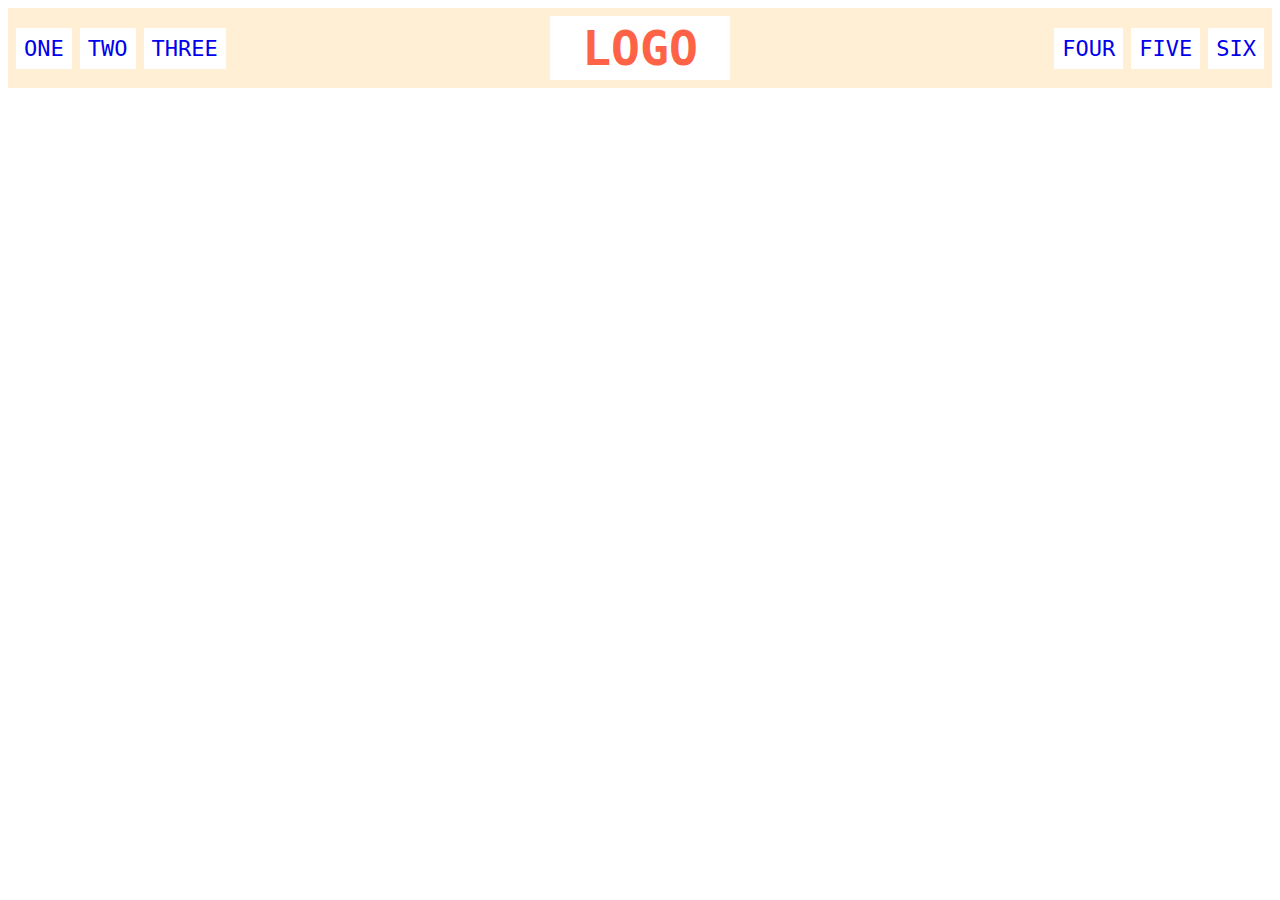
<file: flex/02-flex-header/index.html>
<!DOCTYPE html>
<html lang="en">
  <head>
    <meta charset="UTF-8">
    <meta http-equiv="X-UA-Compatible" content="IE=edge">
    <meta name="viewport" content="width=device-width, initial-scale=1.0">
    <title>Flex Header</title>
    <link rel="stylesheet" href="style.css">
  </head>
  <body>
    <div class="header">
      
      <div class="left-links">
        <ul>
          <li><a href="#">ONE</a></li>
          <li><a href="#">TWO</a></li>
          <li><a href="#">THREE</a></li>
        </ul>
      </div>
      
      <div class="logo">LOGO</div>
      
      <div class="right-links">
        <ul>
          <li><a href="#">FOUR</a></li>
          <li><a href="#">FIVE</a></li>
          <li><a href="#">SIX</a></li>
        </ul>
      </div>

    </div>
  </body>
</html>
</file>
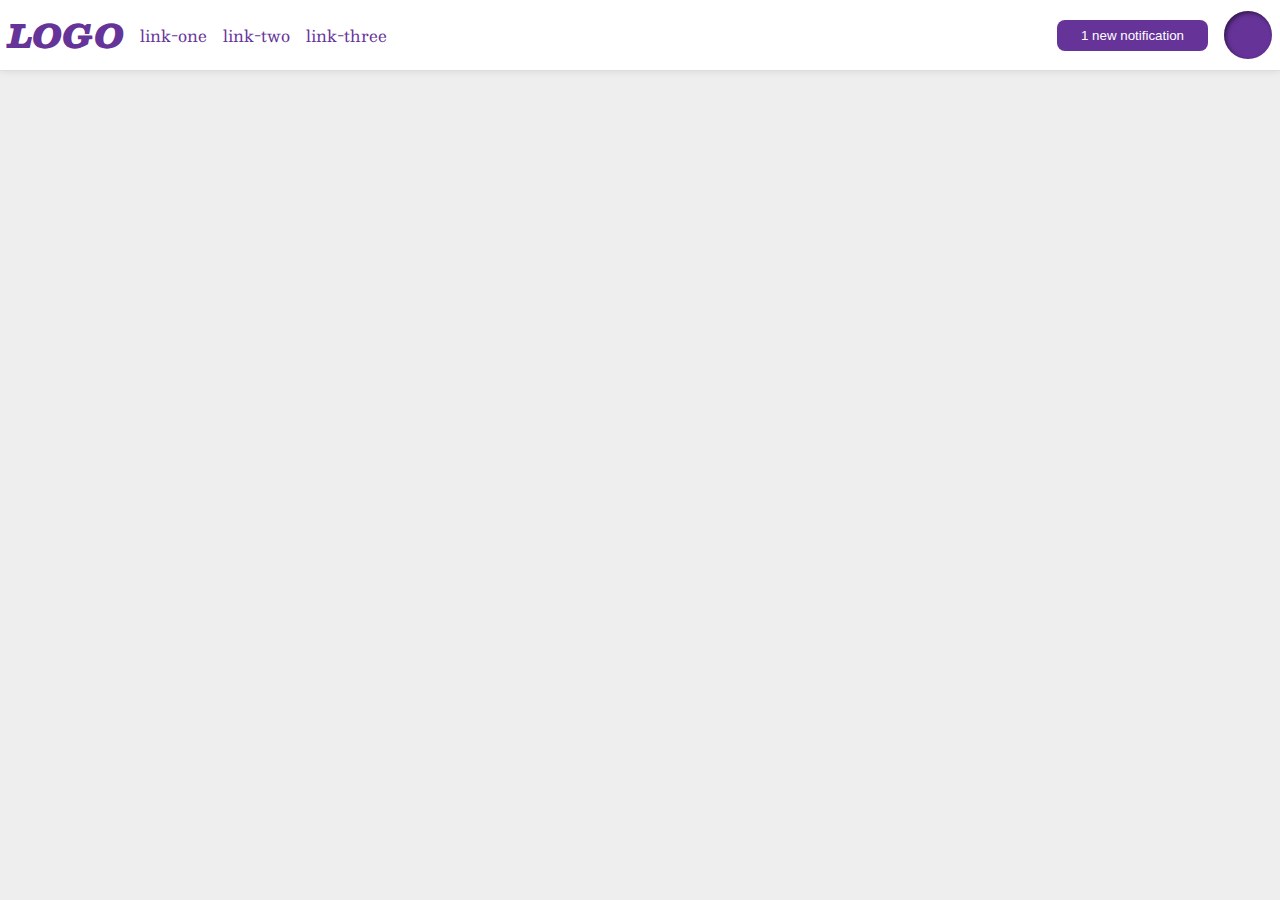
<file: flex/03-flex-header-2/index.html>
<!DOCTYPE html>
<html lang="en">
  <head>
    <meta charset="UTF-8">
    <meta http-equiv="X-UA-Compatible" content="IE=edge">
    <meta name="viewport" content="width=device-width, initial-scale=1.0">
    <title>Flex Header 2</title>
    <link rel="stylesheet" href="style.css">
  </head>
  <body>
    
    <div class="header">
      
      <div class="logo-link">
        <div class="logo">
          LOGO
        </div>
        
        <ul class="links">
          <li><a href="google.com">link-one</a></li>
          <li><a href="google.com">link-two</a></li>
          <li><a href="google.com">link-three</a></li>
        </ul>
      </div>
      
      <div class="notif-profile">
        <button class="notifications">
          1 new notification
        </button>
        <div class="profile-image"></div>
      </div>
    
    </div>
  
  </body>
</html>
</file>
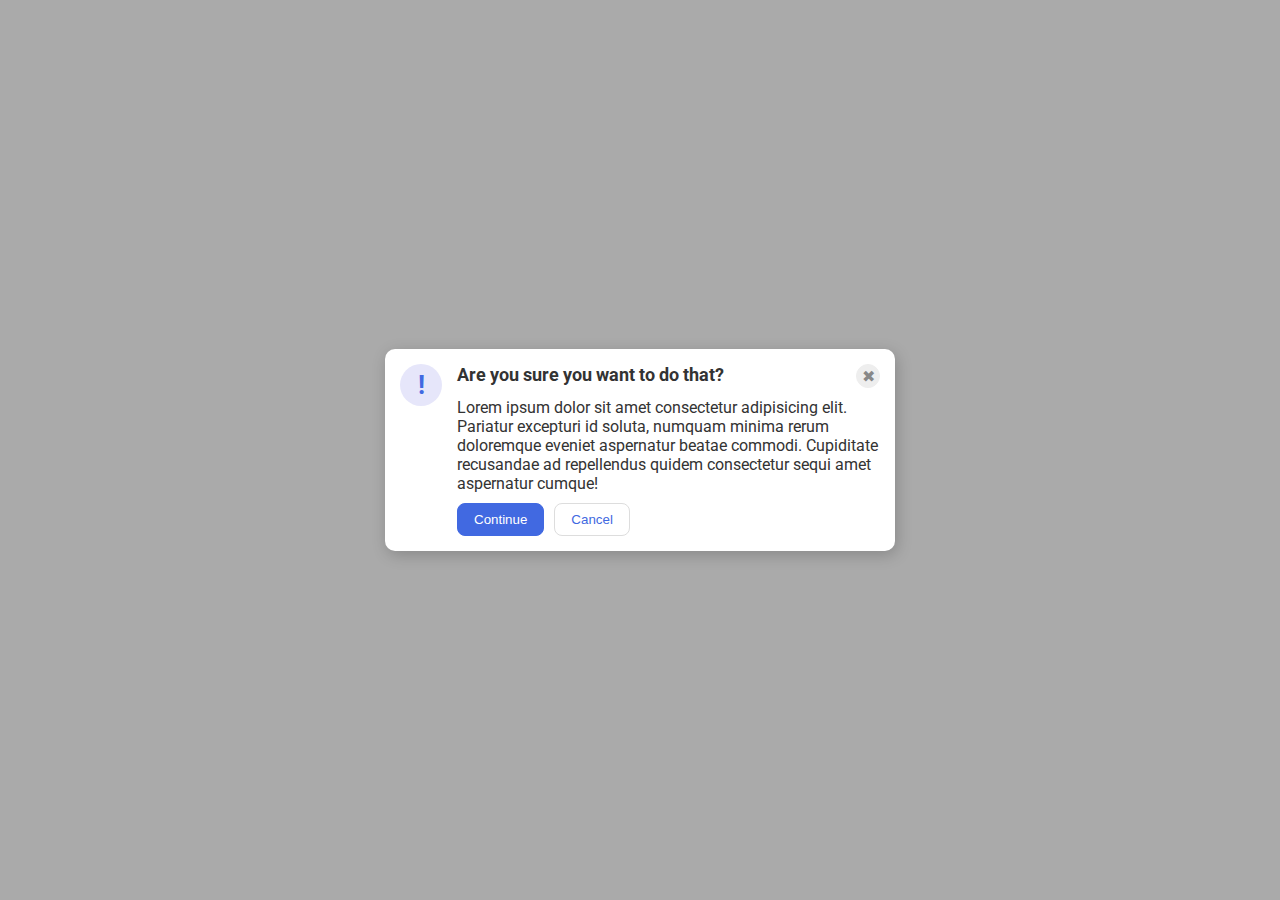
<file: flex/05-flex-modal/index.html>
<!DOCTYPE html>
<html lang="en">
  <head>
    <meta charset="UTF-8">
    <meta http-equiv="X-UA-Compatible" content="IE=edge">
    <meta name="viewport" content="width=device-width, initial-scale=1.0">
    <link rel="stylesheet" href="style.css">
    <title>Modal</title>
  </head>
  <body>

    <div class="modal">

      <div class="icon">!</div>
      <div class="top">
        <div class="header">Are you sure you want to do that?</div>
        <button class="close-button">✖</button>
        
        <div class="text">Lorem ipsum dolor sit amet consectetur adipisicing elit. Pariatur excepturi id soluta, numquam minima rerum doloremque eveniet aspernatur beatae commodi. Cupiditate recusandae ad repellendus quidem consectetur sequi amet aspernatur cumque!</div>        
        <button class="continue">Continue</button>
        <button class="cancel">Cancel</button>
      </div>
    </div>

  </body>
</html>
</file>
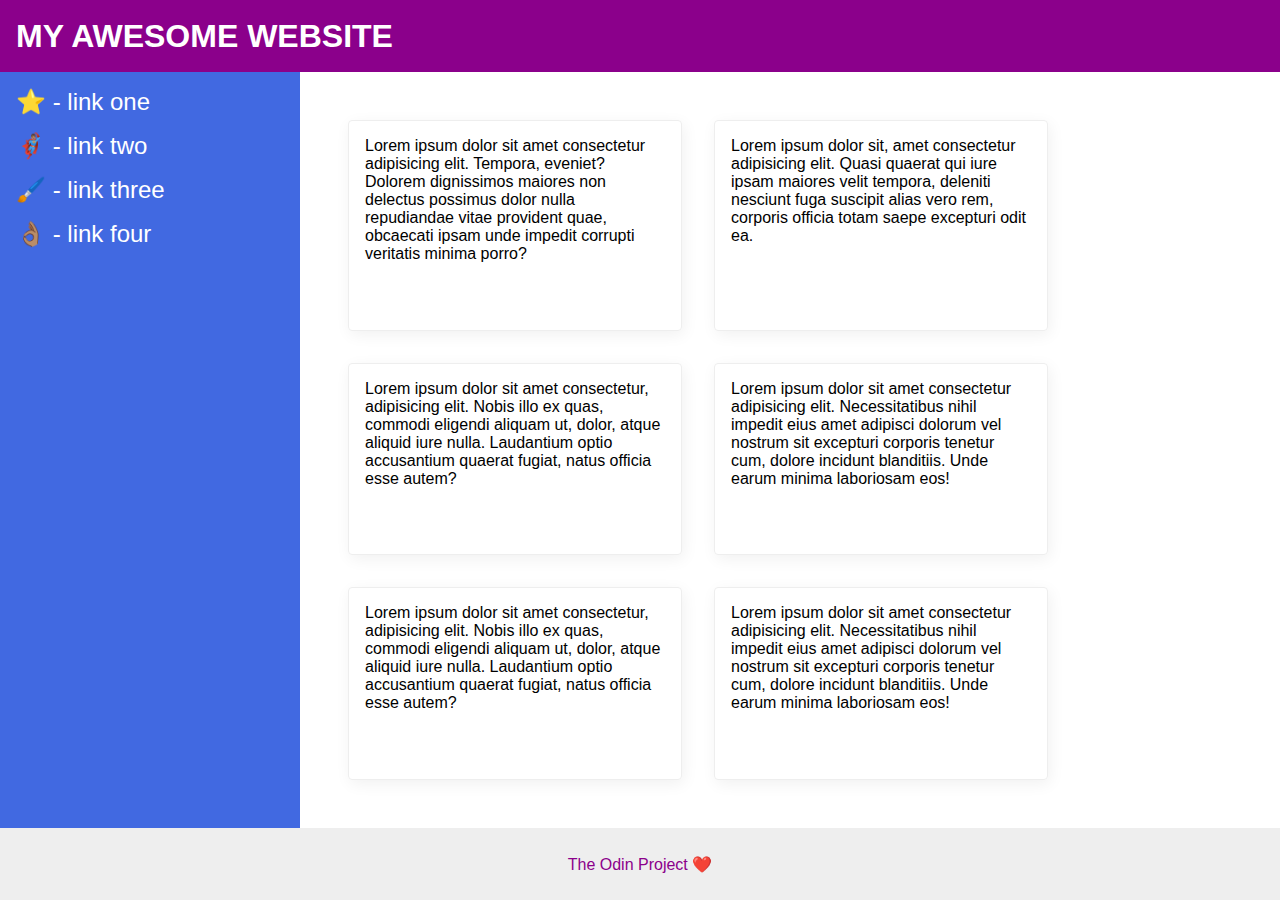
<file: flex/07-flex-layout-2/index.html>
<!DOCTYPE html>
<html lang="en">
  <head>
    <meta charset="UTF-8">
    <meta http-equiv="X-UA-Compatible" content="IE=edge">
    <meta name="viewport" content="width=device-width, initial-scale=1.0">
    <title>The Holy Grail</title>
    <link rel="stylesheet" href="style.css">
  </head>
  <body>
    <div class="header">
      MY AWESOME WEBSITE
    </div>
    
    <div class="content">
      <div class="sidebar">
        <ul>
          <li><a href="#">⭐ - link one</a></li>
          <li><a href="#">🦸🏽‍♂️ - link two</a></li>
          <li><a href="#">🖌️ - link three</a></li>
          <li><a href="#">👌🏽 - link four</a></li>
        </ul>
      </div>
      
      <div class="cards">
        <div class="card">Lorem ipsum dolor sit amet consectetur adipisicing elit. Tempora, eveniet? Dolorem dignissimos maiores non delectus possimus dolor nulla repudiandae vitae provident quae, obcaecati ipsam unde impedit corrupti veritatis minima porro?</div>
        <div class="card">Lorem ipsum dolor sit, amet consectetur adipisicing elit. Quasi quaerat qui iure ipsam maiores velit tempora, deleniti nesciunt fuga suscipit alias vero rem, corporis officia totam saepe excepturi odit ea.</div>
        <div class="card">Lorem ipsum dolor sit amet consectetur, adipisicing elit. Nobis illo ex quas, commodi eligendi aliquam ut, dolor, atque aliquid iure nulla. Laudantium optio accusantium quaerat fugiat, natus officia esse autem?</div>
        <div class="card">Lorem ipsum dolor sit amet consectetur adipisicing elit. Necessitatibus nihil impedit eius amet adipisci dolorum vel nostrum sit excepturi corporis tenetur cum, dolore incidunt blanditiis. Unde earum minima laboriosam eos!</div>
        <div class="card">Lorem ipsum dolor sit amet consectetur, adipisicing elit. Nobis illo ex quas, commodi eligendi aliquam ut, dolor, atque aliquid iure nulla. Laudantium optio accusantium quaerat fugiat, natus officia esse autem?</div>
        <div class="card">Lorem ipsum dolor sit amet consectetur adipisicing elit. Necessitatibus nihil impedit eius amet adipisci dolorum vel nostrum sit excepturi corporis tenetur cum, dolore incidunt blanditiis. Unde earum minima laboriosam eos!</div>
      </div>
    </div>
    
    <div class="footer">
      The Odin Project ❤️
    </div>
  </body>
</html>
</file>
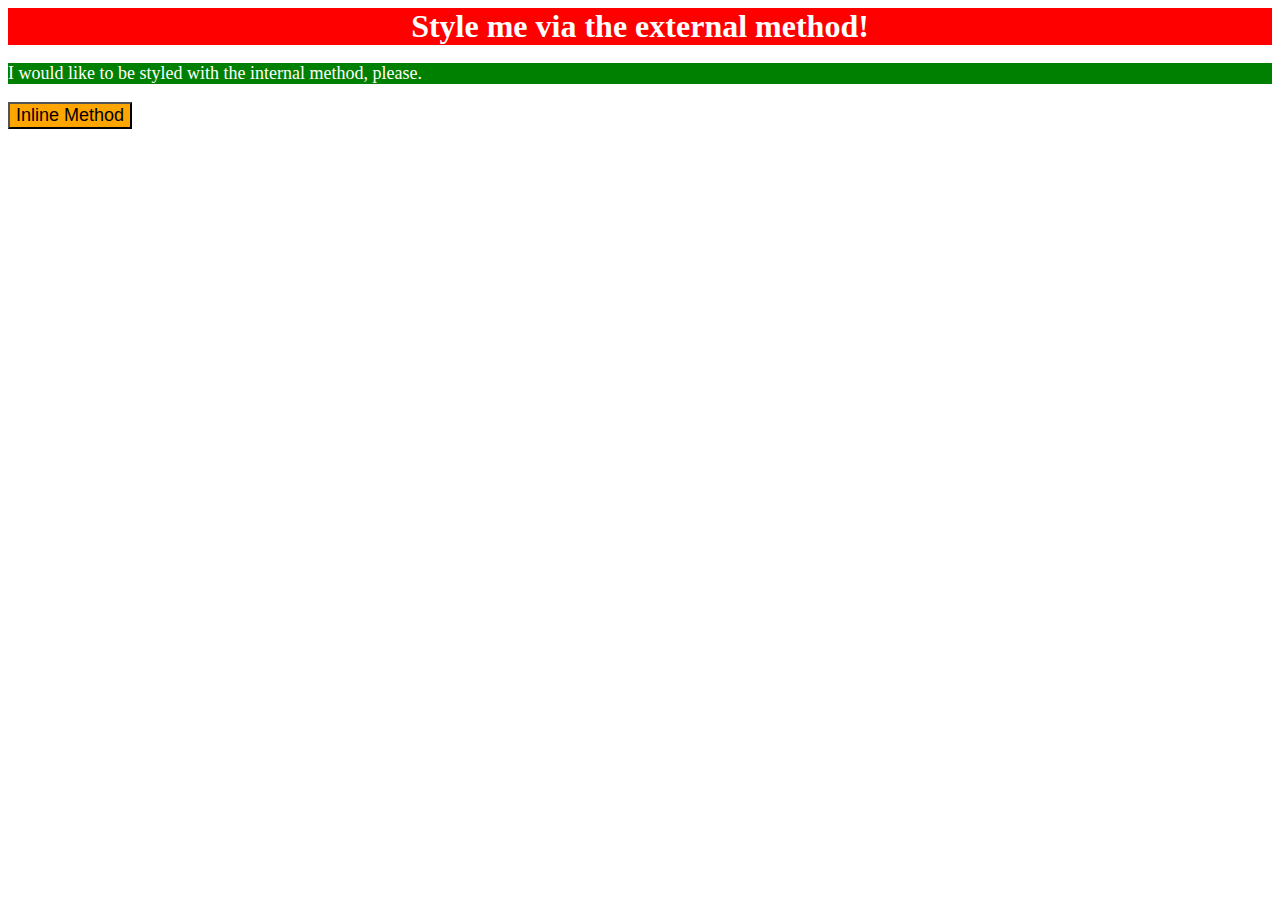
<file: foundations/01-css-methods/index.html>
<!DOCTYPE html>
<html lang="en">
  <head>
    <meta charset="UTF-8">
    <meta http-equiv="X-UA-Compatible" content="IE=edge">
    <meta name="viewport" content="width=device-width, initial-scale=1.0">
    <title>Methods for Adding CSS</title>
    <link rel="stylesheet" href="./css/styles.css">
    <style>
      p {
        background-color: green;
        color: white;
        font-size: 18px;
      }
    </style>
  </head>
  <body>
    <div>Style me via the external method!</div>
    <p>I would like to be styled with the internal method, please.</p>
    <button style="background-color: orange; font-size: 18px;">Inline Method</button>
  </body>
</html>
</file>
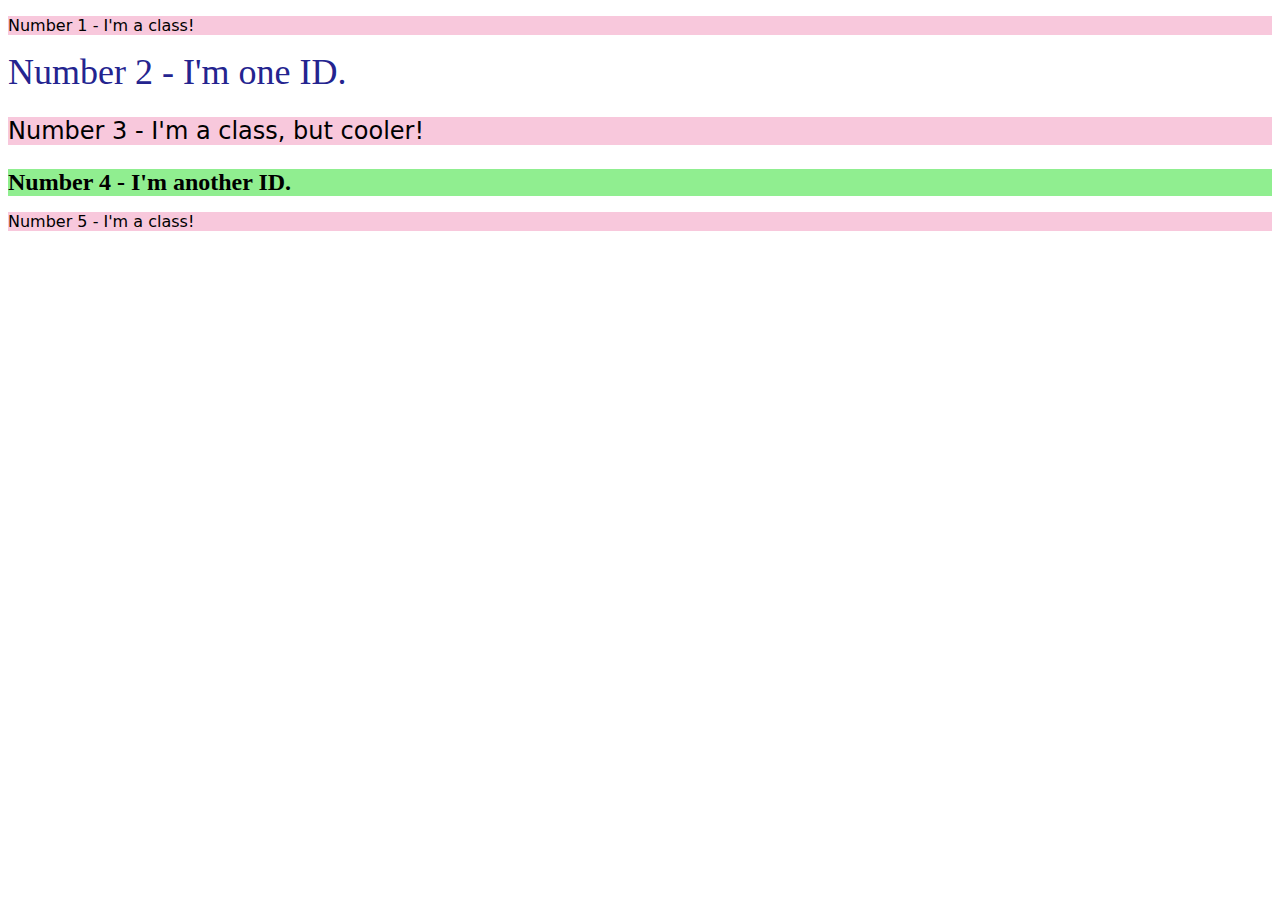
<file: foundations/02-class-id-selectors/index.html>
<!DOCTYPE html>
<html lang="en">
  <head>
    <meta charset="UTF-8">
    <meta http-equiv="X-UA-Compatible" content="IE=edge">
    <meta name="viewport" content="width=device-width, initial-scale=1.0">
    <title>Class and ID Selectors</title>
    <link rel="stylesheet" href="style.css">
  </head>
  <body>
    <p class="odd-numbered">Number 1 - I'm a class!</p>
    <div id="second">Number 2 - I'm one ID.</div>
    <p class="odd-numbered third">Number 3 - I'm a class, but cooler!</p>
    <div id="fourth">Number 4 - I'm another ID.</div>
    <p class="odd-numbered">Number 5 - I'm a class!</p>
  </body>
</html>
</file>
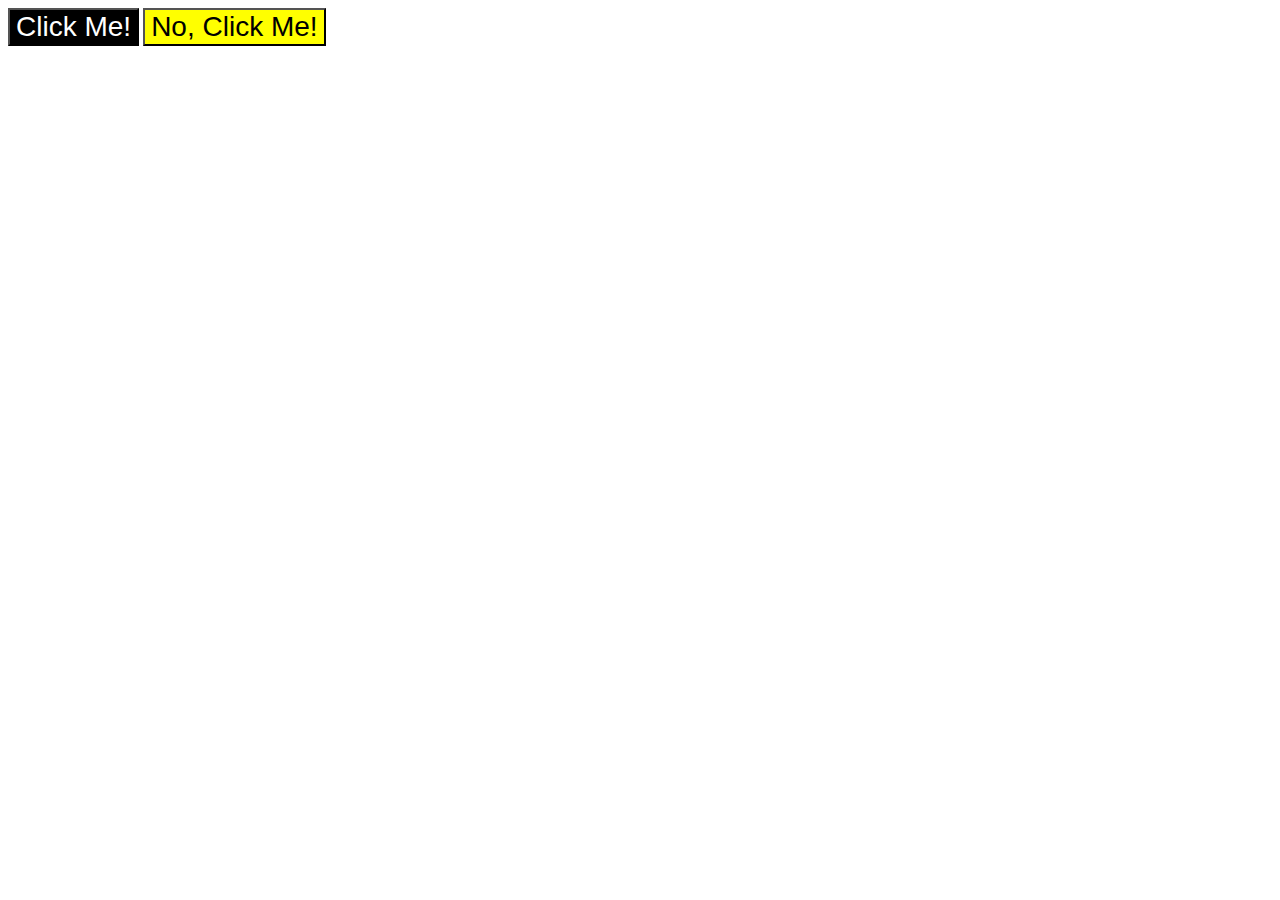
<file: foundations/03-grouping-selectors/index.html>
<!DOCTYPE html>
<html lang="en">
  <head>
    <meta charset="UTF-8">
    <meta http-equiv="X-UA-Compatible" content="IE=edge">
    <meta name="viewport" content="width=device-width, initial-scale=1.0">
    <title>Grouping Selectors</title>
    <link rel="stylesheet" href="style.css">
  </head>
  <body>
    <button class="first-element">Click Me!</button>
    <button class="second-element">No, Click Me!</button>
  </body>
</html>
</file>
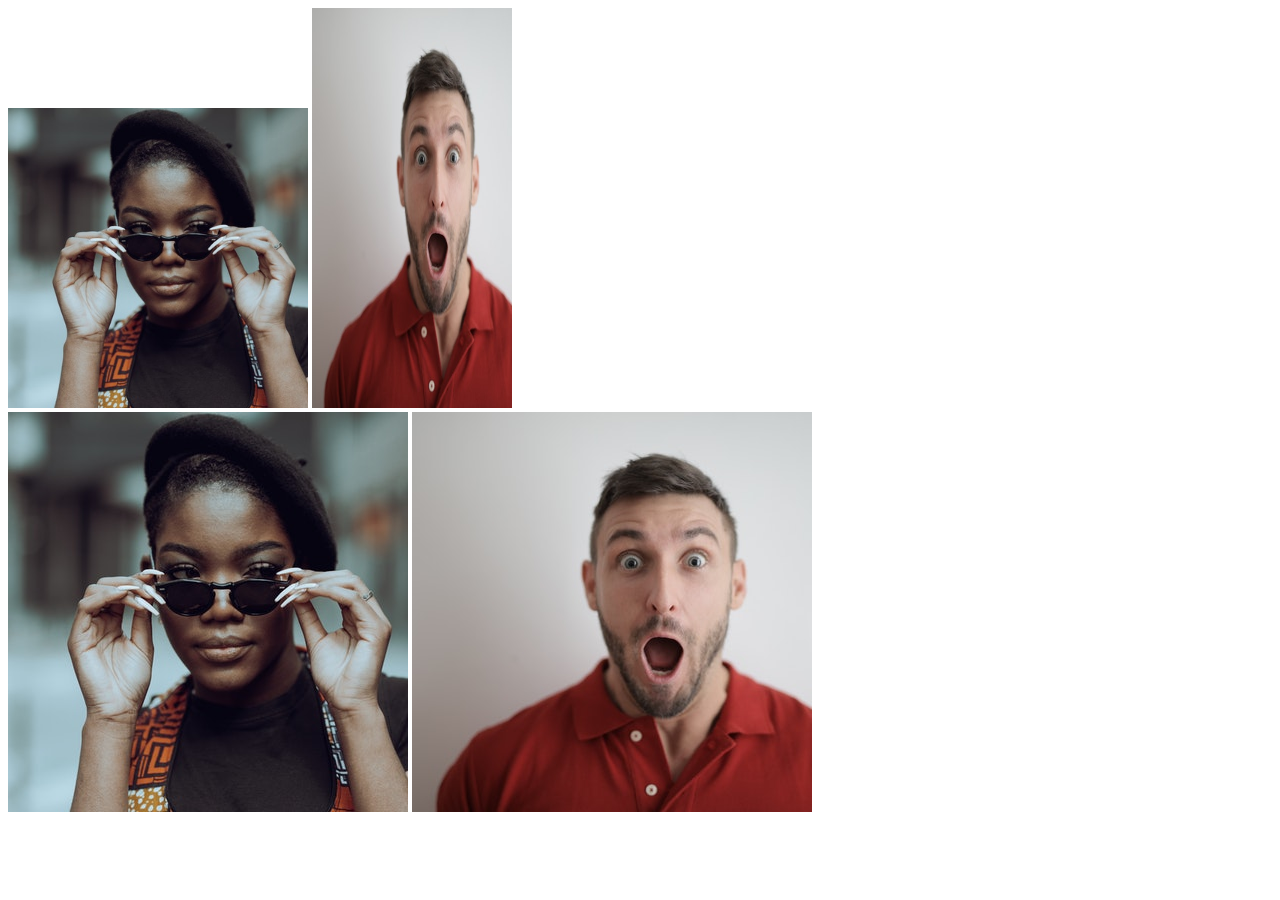
<file: foundations/04-chaining-selectors/index.html>
<!DOCTYPE html>
<html lang="en">
  <head>
    <meta charset="UTF-8">
    <meta http-equiv="X-UA-Compatible" content="IE=edge">
    <meta name="viewport" content="width=device-width, initial-scale=1.0">
    <title>Chaining Selectors</title>
    <link rel="stylesheet" href="style.css">
  </head>
  <body>
    <!-- Check image source path. Review Foundations lesson - Links and Images -->
    <!-- Use the classes BELOW this line -->
    <div>
      <img class="avatar proportioned" src="./images/pexels-katho-mutodo-8434791.jpg" alt="Woman with glasses">
      <img class="avatar distorted" src="./images/pexels-andrea-piacquadio-3777931.jpg" alt="Man with surprised expression">
    </div>
    <!-- Use the classes ABOVE this line -->
    <div>
      <img class="original proportioned" src="./images/pexels-katho-mutodo-8434791.jpg" alt="Woman with glasses">
      <img class="original distorted" src="./images/pexels-andrea-piacquadio-3777931.jpg" alt="Man with surprised expression">
    </div>
  </body>
</html>
</file>
<file: flex/02-flex-header/style.css>
.header  {
  display: flex;
  font-family: monospace;
  background: papayawhip;
  justify-content: space-between;
  align-items: center;
  padding: 8px;
}

.logo {
  font-size: 48px;
  font-weight: 900;
  color: tomato;
  background: white;
  padding: 4px 32px;
}

ul {
  margin: 0;
  padding: 0;
  display: flex;
  /* this removes the dots on the list items*/
  list-style-type: none;
  gap: 8px;
}

a {
  font-size: 22px;
  background: white;
  padding: 8px;
  /* this removes the line under the links */
  text-decoration: none;
}
</file>
<file: flex/03-flex-header-2/style.css>
/* this is some magical font-importing.  
you'll learn about it later. */
@import url('https://fonts.googleapis.com/css2?family=Besley:ital,wght@0,400;1,900&display=swap');

body {
  margin: 0;
  background: #eee;
  font-family: Besley, serif;
}

.header {
  background: white;
  border-bottom: 1px solid #ddd;
  box-shadow: 0 0 8px rgba(0,0,0,.1);
  /* SOLUTION */
  display: flex;
  justify-content: space-between;
  padding: 8px;
}

.profile-image {
  background: rebeccapurple;
  box-shadow: inset 2px 2px 4px rgba(0,0,0,.5);
  border-radius: 50%;
  width: 48px;
  height: 48px;
}

.logo {
  color: rebeccapurple;
  font-size: 32px;
  font-weight: 900;
  font-style: italic;
}

button {
  border: none;
  border-radius: 8px;
  background: rebeccapurple;
  color: white;
  padding: 8px 24px;
  /* SOLUTION */
  min-height: 8px;
  min-width: 24px;
}

a {
  /* this removes the line under our links */
  text-decoration: none;
  color: rebeccapurple;
}

ul {
  list-style-type: none;
  /* SOLUTION */
  display: flex;
  margin: 0;
  padding: 0;
  gap: 16px;
}
.notif-profile,
.logo-link {
  display: flex;
  align-items: center;
  gap: 16px;
  /* margin: 8px;  this was wrong apparently*/ 
}
</file>
<file: flex/05-flex-modal/style.css>
@import url('https://fonts.googleapis.com/css2?family=Roboto:wght@400;700&display=swap');

html, body {
  height: 100%;
}

body {
  font-family: Roboto, sans-serif;
  margin: 0;
  background: #aaa;
  color: #333;
  /* I'll give you this one for free lol */
  display: flex;
  align-items: center;
  justify-content: center;
}

.modal {
  background: white;
  width: 480px;
  border-radius: 10px;
  box-shadow: 2px 4px 16px rgba(0,0,0,.2);
  /* SOLUTION */
  padding: 15px;
  display: flex;
}

.icon {
  color: royalblue;
  font-size: 26px;
  font-weight: 700;
  background: lavender;
  width: 42px;
  height: 42px;
  border-radius: 50%;
  display: flex;
  align-items: center;
  justify-content: center;
  /* SOLUTION */
  min-width: 42px;
  margin-right: 15px;
}

.close-button {
  background: #eee;
  border-radius: 50%;
  color: #888;
  font-weight: 400;
  font-size: 16px;
  height: 24px;
  width: 24px;
  display: flex;
  align-items: center;
  justify-content: center;
  border: 1px solid #eee;
  padding: 0;
}

button {
  cursor: pointer;
  padding: 8px 16px;
  border-radius: 8px;
}

button.continue {
  background: royalblue;
  border: 1px solid royalblue;
  color: white;
}

button.cancel {
  background: white;
  border: 1px solid #ddd;
  color: royalblue;
}

/* SOLUTION */
.top {
  display: flex;
  align-items: flex-start;
  gap: 10px;
  flex-wrap: wrap;
}

.header {
  font-size: large;
  font-weight: bold;
  margin-right: auto;
}
</file>
<file: flex/07-flex-layout-2/style.css>
body {
  font-family: -apple-system, BlinkMacSystemFont, 'Segoe UI', Roboto, Oxygen, Ubuntu, Cantarell, 'Open Sans', 'Helvetica Neue', sans-serif;
  margin: 0;
  min-height: 100vh;
  /* SOLUTION */
  display: flex;
  flex-direction: column;
}

.header {
  height: 72px;
  background: darkmagenta;
  color: white;
  /* SOLUTION */
  font-size: 32px;
  font-weight: 900;
  display: flex;
  align-items: center;
  padding-left: 16px;
}

.footer {
  height: 72px;
  background: #eee;
  color: darkmagenta;
}

.sidebar {
  display: flex;
  width: 300px;
  background: royalblue;
  box-sizing: border-box;

  /* SOLUTION */
  padding: 16px;
  flex-shrink: 0;
  /* justify-content: flex-start; */
}

.card {
  border: 1px solid #eee;
  box-shadow: 2px 4px 16px rgba(0,0,0,.06);
  border-radius: 4px;
}

/* SOLUTION */

ul {
  margin: 0;
  padding: 0;
  list-style-type: none;
}

a {
  color: white;
  text-decoration: none;
  font-size: 24px;
}

/* SOLUTION CSS */
li {
  margin-bottom: 16px;
}

.content {
  display: flex;
  flex: 1;
}

.cards {
  display: flex;
  /* gap: 24px; */
  /* padding: 48px; */
  flex-wrap: wrap;
  /* SOLUTION CSS */
  padding: 32px;
  
}

.card {
  display: flex;
  padding: 16px;
  /* flex: 0 1 200px; */
  /* SOLUTION CSS */
  margin: 16px;
  width: 300px;
}

.footer {
  display: flex;
  justify-content: center;
  align-items: center;
}
</file>
<file: foundations/01-css-methods/css/styles.css>
div {
    background-color: red;
    font-size: 32px;
    color: white;
    text-align: center;
    font-weight: bold;
}
</file>
<file: foundations/02-class-id-selectors/style.css>
.odd-numbered {
    background-color: rgb(248, 200, 220);
    font-family: "Verdana", "DejaVu Sans", sans-serif;
}
#second {
    color: hsl(240, 60%, 35%);
    font-size: 36px;
}
.odd-numbered.third{
    font-size: 24px;
}
#fourth {
    background-color: #90EE90;
    font-size: 24px;
    font-weight: bold;
}
</file>
<file: foundations/03-grouping-selectors/style.css>
.first-element {
    background-color: black;
    color: white;
}
.second-element {
    background-color: yellow;
}
.first-element,
.second-element {
    font-size: 28px;
    font-family: "Helvetica", "Times New Roman", sans-serif;
}
</file>
<file: foundations/04-chaining-selectors/style.css>
/* Add CSS Styling */
.avatar.proportioned {
    width: 300px;
    height: auto;
}
.avatar.distorted {
    width: 200px;
    height: 400px;
}
</file>
